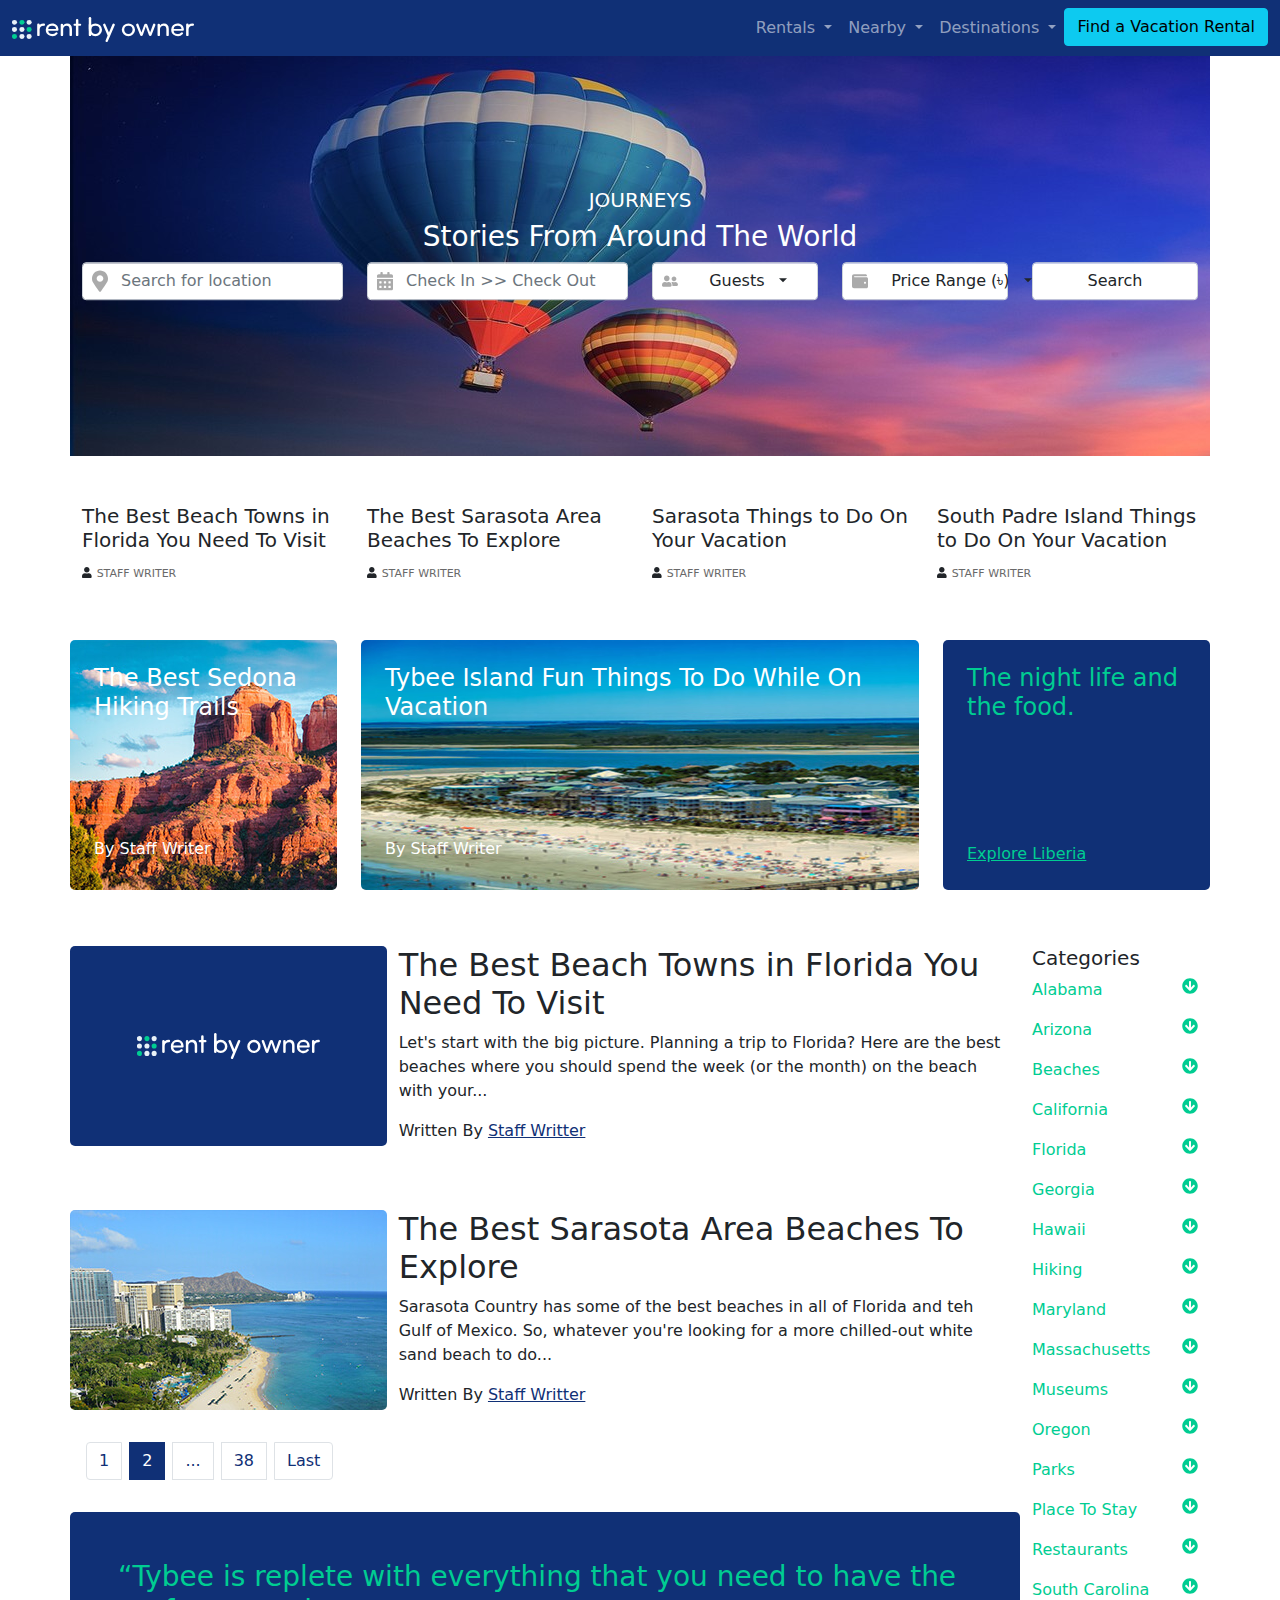
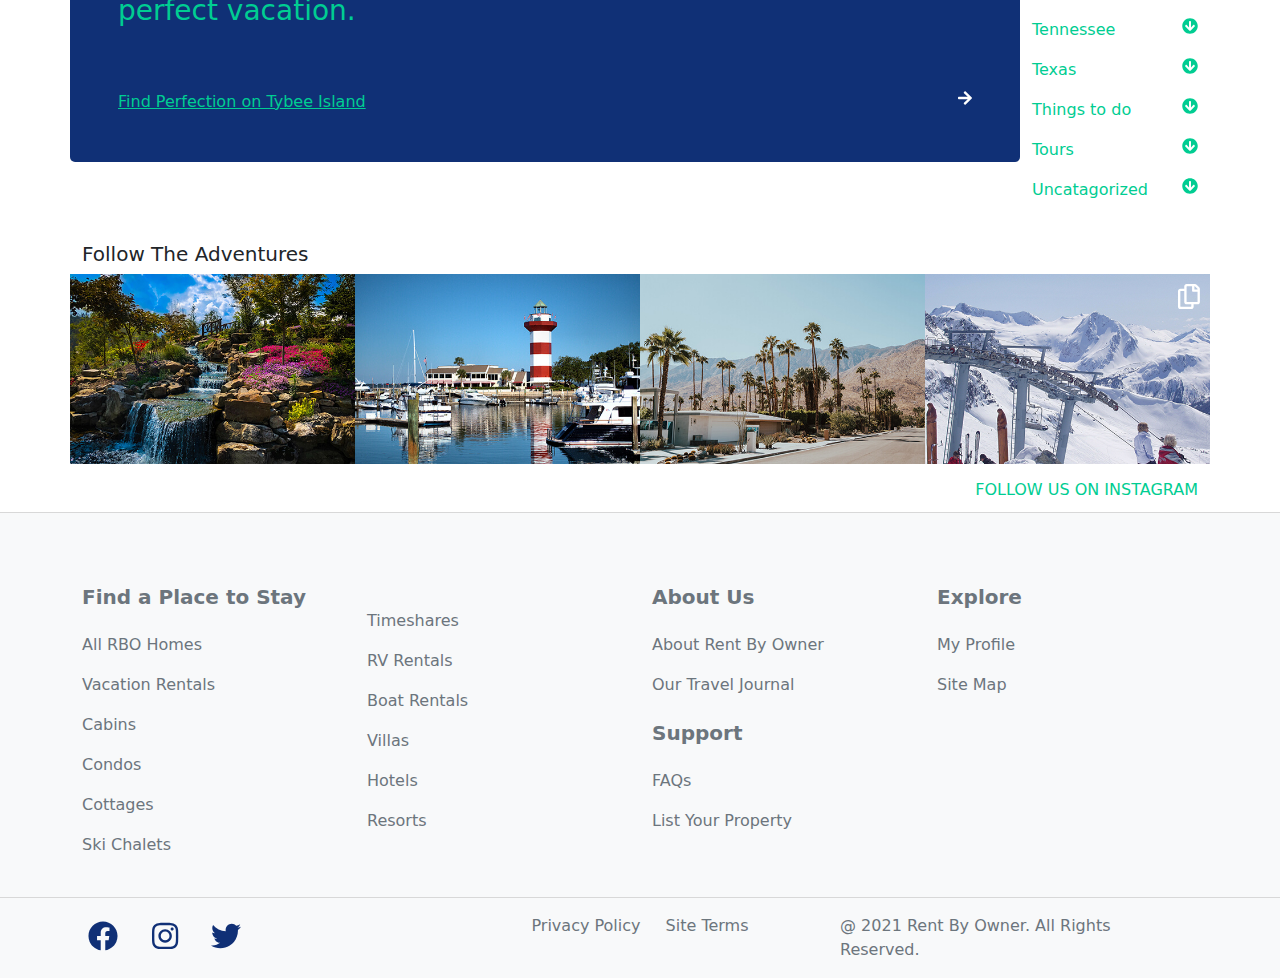
<file: index.html>
<!DOCTYPE html>
<html lang="en">

<head>
    <meta charset="UTF-8">
    <meta http-equiv="X-UA-Compatible" content="IE=edge">
    <meta name="viewport" content="width=device-width, initial-scale=1.0">
    <title>HTML Assignment</title>
    <link rel="stylesheet" href="./assets/css/bootstrap.min.css" />
    <link rel="stylesheet" href="./assets/css/style.css" />
    <link rel="stylesheet" href="./assets/font-awesome/css/all.min.css" />
    <link rel="stylesheet" href="./assets/css/hotel-datepicker.css" />
</head>

<body>
    <!-- Navbar/Header Section Starts -->
    <section>
        <nav class="navbar sticky-top navbar-expand-lg navbar-dark" style="background-color:#103076;">
            <div class="container-fluid">
                <a class="navbar-brand" href="#"><img src="./assets/images/header_logo.svg" /></a>
                <button class="navbar-toggler" type="button" data-bs-toggle="collapse"
                    data-bs-target="#navbarNavDropdown" aria-controls="navbarNavDropdown" aria-expanded="false"
                    aria-label="Toggle navigation">
                    <span class="navbar-toggler-icon"></span>
                </button>
                <div class="collapse navbar-collapse justify-content-end" id="navbarNavDropdown">
                    <ul class="navbar-nav">
                        <li class="nav-item dropdown">
                            <a class="nav-link dropdown-toggle" href="#" id="navbarDropdownMenuLink" role="button"
                                data-bs-toggle="dropdown" aria-expanded="false">
                                Rentals
                            </a>
                            <ul class="dropdown-menu" aria-labelledby="navbarDropdownMenuLink">
                                <li><a class="dropdown-item" href="#">Action</a></li>
                                <li><a class="dropdown-item" href="#">Another action</a></li>
                                <li><a class="dropdown-item" href="#">Something else here</a></li>
                            </ul>
                        </li>
                        <li class="nav-item dropdown">
                            <a class="nav-link dropdown-toggle" href="#" id="navbarDropdownMenuLink" role="button"
                                data-bs-toggle="dropdown" aria-expanded="false">
                                Nearby
                            </a>
                            <ul class="dropdown-menu" aria-labelledby="navbarDropdownMenuLink">
                                <li><a class="dropdown-item" href="#">Action</a></li>
                                <li><a class="dropdown-item" href="#">Another action</a></li>
                                <li><a class="dropdown-item" href="#">Something else here</a></li>
                            </ul>
                        </li>
                        <li class="nav-item dropdown">
                            <a class="nav-link dropdown-toggle" href="#" id="navbarDropdownMenuLink" role="button"
                                data-bs-toggle="dropdown" aria-expanded="false">
                                Destinations
                            </a>
                            <ul class="dropdown-menu" aria-labelledby="navbarDropdownMenuLink">
                                <li><a class="dropdown-item" href="#">Action</a></li>
                                <li><a class="dropdown-item" href="#">Another action</a></li>
                                <li><a class="dropdown-item" href="#">Something else here</a></li>
                            </ul>
                        </li>
                        <li class="nav-item">
                            <button class="btn btn-info">Find a Vacation Rental</button>
                        </li>
                    </ul>
                </div>
            </div>
        </nav>
    </section>
    <!-- Navbar/Header Section Ends -->

    <!-- Banner Section Starts -->
    <section>
        <div class="container banner parent">
            <div class="row child">
                <h5 class="text-center text-white">JOURNEYS</h5>
                <h3 class="text-center text-white">Stories From Around The World</h3>
                <div class="col-md-3 mb-2">
                    <form autocomplete="off">
                        <div class="form-group has-icon">
                            <span class="fas fa-map-marker-alt form-control-feedback" style="font-size: 11px;"></span>
                            <input type="text" id="location" class="form-control" oninput="check_length(this.value);"
                                placeholder="Search for location">
                        </div>
                        <ul class="list"></ul>
                    </form>
                </div>
                <div class="col-md-3 mb-2">
                    <div class="form-group has-icon">
                        <span class="fas fa-calendar-alt form-control-feedback" style="font-size: 11px;"></span>
                        <input type="text" id="check-in" class="form-control" placeholder="Check In >> Check Out">
                    </div>
                </div>
                <div class="col-md-2 mb-2">
                    <div class="form-group has-icon">
                        <span class="fas fa-user-friends form-control-feedback" style="font-size: 11px;"></span>
                        <button type="button" id="totalGuests" class="form-control dropdown-toggle"
                            data-bs-toggle="modal" data-bs-target="#guestModal">Guests &nbsp;</button>
                    </div>
                </div>
                <div class="col-md-2 mb-2">
                    <div class="form-group has-icon">
                        <span class="fas fa-wallet form-control-feedback" style="font-size: 11px;"></span>
                        <button class="form-control dropdown-toggle" id="price-range" data-bs-toggle="dropdown">&nbsp;
                            Price Range (৳) &nbsp;</button>
                        <div class="dropdown-menu wrapper">
                            <div class="values">
                                <span>Price Range :: </span>
                                <span id="range1">
                                    0
                                </span>
                                <span> &dash; </span>
                                <span id="range2">
                                    100000
                                </span>
                            </div>
                            <div class="slider-container">
                                <div class="slider-track"></div>
                                <input type="range" min="0" max="100000" value="3000" id="slider-1"
                                    oninput="slideOne()">
                                <input type="range" min="0" max="100000" value="70000" id="slider-2"
                                    oninput="slideTwo()">
                            </div>
                            <!-- <div class="modal-footer"> -->
                            <button class="btn btn-primary float-end" onclick="setSliderValue();">Apply</button>
                            <!-- </div> -->
                        </div>
                    </div>
                </div>
                <div class="col-md-2 mb-2">
                    <div class="form-group">
                        <!-- <span class="fa fa-search form-control-feedback" style="font-size: 11px;"></span> -->
                        <button class="form-control" data-bs-toggle="modal" data-bs-target="#informationModal" onclick="showFormData();">&nbsp;
                            Search &nbsp;</button>
                    </div>
                </div>
            </div>
        </div>
    </section>
    <!-- Banner Section Ends-->

    <!-- Title and Author Section Starts -->
    <section>
        <div class="container mt-5">
            <!-- Grid Row -->
            <div class="row">
                <!-- Grid Column -->
                <div class="col-md-3 mb-4">
                    <h5>The Best Beach Towns in Florida You Need To Visit</h5>
                    <i class="fas fa-user" style="margin-right: 5px; font-size: 11px;"></i><span
                        style="font-size: 11px; color: #696969;">STAFF WRITER</span>
                </div>
                <!-- Grid Column -->
                <div class="col-md-3 mb-4">
                    <h5>The Best Sarasota Area Beaches To Explore</h5>
                    <i class="fas fa-user" style="margin-right: 5px; font-size: 11px;"></i><span
                        style="font-size: 11px; color: #696969;">STAFF WRITER</span>
                </div>
                <!-- Grid Column -->
                <div class="col-md-3 mb-4">
                    <h5>Sarasota Things to Do On Your Vacation</h5>
                    <i class="fas fa-user" style="margin-right: 5px; font-size: 11px;"></i><span
                        style="font-size: 11px; color: #696969;">STAFF WRITER</span>
                </div>
                <!-- Grid Column -->
                <div class="col-md-3 mb-4">
                    <h5>South Padre Island Things to Do On Your Vacation</h5>
                    <i class="fas fa-user" style="margin-right: 5px; font-size: 11px;"></i><span
                        style="font-size: 11px; color: #696969;">STAFF WRITER</span>
                </div>
            </div>
        </div>
    </section>
    <!-- Title and Author Section Ends -->


    <!-- Title and Author over Image -->
    <section>
        <div class="container mt-4 p-0">
            <!-- Grid Row -->
            <div class="row">
                <!-- Grid Column -->
                <div class="col-md-3 my-2">
                    <div class="box-content p-4"
                        style="background-image: url('./assets/images/sedona-vacation-rentals.jpg'); border-radius: 5px;">
                        <h4 class="text-white">The Best Sedona Hiking Trails</h4>
                        <h6 class="text-white align-bottom">By Staff Writer</h6>
                    </div>
                </div>
                <!-- Grid Column -->
                <div class="col-md-6 my-2">
                    <div class="box-content p-4"
                        style="background-image: url('./assets/images/tybee-island-vacation-rentals_900x333.jpg'); border-radius: 5px;">
                        <h4 class="text-white">Tybee Island Fun Things To Do While On Vacation</h4>
                        <h6 class="text-white">By Staff Writer</h6>
                    </div>
                </div>
                <!-- Grid Column -->
                <div class="col-md-3 my-2">
                    <div class="box-content my-background p-4">
                        <h4 class="my-color">The night life and the food.</h4>
                        <a class="my-color" href="#">Explore Liberia</a>
                    </div>
                </div>
            </div>
        </div>
    </section>
    <!-- Title and Author Over Image Ends -->


    <!-- Image, Title, Author, and Quick Links Section Starts -->
    <section>
        <div class="container my-2">
            <!-- Grid Row Starts -->
            <div class="row mt-5">
                <!-- Grid Column for Image, Title, and Author Starts -->
                <div class="col-md-10 mb-3">
                    <!-- First Row Starts -->
                    <div class="row mb-5">
                        <div class="col-md-4 parent mb-3 my-background" style="border-radius: 5px;">
                            <img class="img-fluid mx-auto child" src="./assets/images/header_logo.svg" />
                        </div>
                        <div class="col-md-8">
                            <h2>The Best Beach Towns in Florida You Need To Visit</h2>
                            <p>Let's start with the big picture. Planning a trip to Florida? Here are the best beaches
                                where you
                                should spend the week (or the month) on the beach with your...</p>
                            <span>Written By <a href="#">Staff Writter</a></span>
                        </div>
                    </div>
                    <!-- First Row Ends -->

                    <!-- Second Row Starts -->
                    <div class="row mb-3">
                        <div class="col-md-4 parent mb-3"
                            style="background-image: url('./assets/images/honolulu-vacation-rentals.jpg'); border-radius: 5px;">
                        </div>
                        <div class="col-md-8">
                            <h2>The Best Sarasota Area Beaches To Explore</h2>
                            <p>Sarasota Country has some of the best beaches in all of Florida and teh Gulf of Mexico.
                                So, whatever
                                you're looking for a more chilled-out white sand beach to do...</p>
                            <span>Written By <a href="#">Staff Writter</a></span>
                        </div>
                    </div>
                    <!-- Second Row Ends -->

                    <!-- Pagination Row Starts -->
                    <div class="row mb-3 p-0">
                        <nav aria-label="...">
                            <ul class="pagination">
                                <li class="page-item mx-1"><a class="page-link" href="#">1<span
                                            class="sr-only">(current)</span></a>
                                </li>
                                <li class="page-item mx-1 active">
                                    <a class="page-link" href="#">2</a>
                                </li>
                                <li class="page-item mx-1">
                                    <a class="page-link" href="#">...</a>
                                </li>
                                <li class="page-item mx-1">
                                    <a class="page-link" href="#">38</a>
                                </li>
                                <li class="page-item mx-1">
                                    <a class="page-link" href="#">Last</a>
                                </li>
                            </ul>
                        </nav>
                    </div>
                    <!-- Pagination Row Ends -->

                    <!-- Row for "Quote" Starts-->
                    <div class="row mb-3 mt-3">
                        <div class="col box-content my-background p-5">
                            <h3 class="my-color">&ldquo;Tybee is replete with everything that you need to have the
                                perfect
                                vacation.</h3>
                            <div class="d-flex justify-content-between"><a class="my-color" href="#">Find Perfection on
                                    Tybee Island</a><i class="fas fa-arrow-right" style="color: #fff;"></i></div>
                        </div>
                    </div>
                    <!-- Row for "Quote" Ends -->

                </div>

                <!-- Grid Column For Quick Links Starts-->
                <div class="col-md-2">
                    <h5>Categories</h5>
                    <p class="my-color">Alabama<i class="fas fa-arrow-circle-down float-end my-color"></i></p>
                    <p class="my-color">Arizona<i class="fas fa-arrow-circle-down float-end my-color"></i></p>
                    <p class="my-color">Beaches<i class="fas fa-arrow-circle-down float-end my-color"></i></p>
                    <p class="my-color">California<i class="fas fa-arrow-circle-down float-end my-color"></i></p>
                    <p class="my-color">Florida<i class="fas fa-arrow-circle-down float-end my-color"></i></p>
                    <p class="my-color">Georgia<i class="fas fa-arrow-circle-down float-end my-color"></i></p>
                    <p class="my-color">Hawaii<i class="fas fa-arrow-circle-down float-end my-color"></i></p>
                    <p class="my-color">Hiking<i class="fas fa-arrow-circle-down float-end my-color"></i></p>
                    <p class="my-color">Maryland<i class="fas fa-arrow-circle-down float-end my-color"></i></p>
                    <p class="my-color">Massachusetts<i class="fas fa-arrow-circle-down float-end"></i></p>
                    <p class="my-color">Museums<i class="fas fa-arrow-circle-down float-end my-color"></i></p>
                    <p class="my-color">Oregon<i class="fas fa-arrow-circle-down float-end my-color"></i></p>
                    <p class="my-color">Parks<i class="fas fa-arrow-circle-down float-end my-color"></i></p>
                    <p class="my-color">Place To Stay<i class="fas fa-arrow-circle-down float-end my-color"></i></p>
                    <p class="my-color">Restaurants<i class="fas fa-arrow-circle-down float-end my-color"></i></p>
                    <p class="my-color">South Carolina<i class="fas fa-arrow-circle-down float-end my-color"></i></p>
                    <p class="my-color">Tennessee<i class="fas fa-arrow-circle-down float-end my-color"></i></p>
                    <p class="my-color">Texas<i class="fas fa-arrow-circle-down float-end my-color"></i></p>
                    <p class="my-color">Things to do<i class="fas fa-arrow-circle-down float-end my-color"></i></p>
                    <p class="my-color">Tours<i class="fas fa-arrow-circle-down float-end my-color"></i></p>
                    <p class="my-color">Uncatagorized<i class="fas fa-arrow-circle-down float-end my-color"></i></p>
                </div>
            </div>
        </div>
    </section>
    <!-- Image, Title, Author, and Quick Links Section Starts -->


    <!-- Follow The Adventures Section Starts-->
    <section>
        <div class="container mt-4">
            <h5>Follow The Adventures</h5>
            <!-- Grid Row -->
            <div class="row">
                <!-- Grid Column -->
                <div class="col-md-3 p-0">
                    <img src="./assets/images/gatlinburg-cabins.jpg" style="width: 100%; max-height: auto;" />
                </div>
                <!-- Grid Column -->
                <div class="col-md-3 p-0">
                    <img src="./assets/images/hilton-head-vacation-rentals.jpg" style="width:100%; max-height:auto;" />
                </div>
                <!-- Grid Column -->
                <div class="col-md-3 p-0">
                    <img src="./assets/images/palm-springs-beach-view-vacation-rentals.jpg"
                        style="width:100%; max-height:auto;" />
                </div>
                <!-- Grid Column -->
                <div class="col-md-3 p-0" style="position: relative;">
                    <img src="./assets/images/whistle-vacation-rentals.jpg"
                        style="width:100%; max-height:auto; display: block;"><i class="far fa-copy"
                        style="position: absolute; top: 0; right: 0; color: #fff; margin: 10px; font-size: 25px;"></i></img>
                </div>
            </div>
            <!-- Follow us on Instagram container Starts -->
            <div class="container p-0 mt-3">
                <a href="#" class="my-color">
                    <h6 class="text-uppercase text-sm-center float-end">Follow Us On Instagram</h6>
                </a>
            </div>
        </div>
    </section>
    <!-- Follow The Adventures Section Ends -->


    <!-- Footer Starts -->
    <footer class="text-center text-lg-start bg-light text-muted mt-5">
        <!-- Section: Links  -->
        <section class="pt-4" style="border-top: .5px solid #d8d8d8;">
            <div class="container text-md-start mt-5">
                <!-- Grid row -->
                <div class="row mt-3">
                    <!-- Grid column -->
                    <div class="col-md-3 col-lg-4 col-xl-3 mx-auto mb-4">
                        <!-- Content -->
                        <h5 class="fw-bold mb-4">
                            <!-- <img src="./assets/images/logo_footer.svg" /> -->
                            Find a Place to Stay
                        </h5>
                        <p>
                            <a href="#" class="text-reset no-underline">All RBO Homes</a>
                        </p>
                        <p>
                            <a href="#" class="text-reset no-underline">Vacation Rentals</a>
                        </p>
                        <p>
                            <a href="#" class="text-reset no-underline">Cabins</a>
                        </p>
                        <p>
                            <a href="#" class="text-reset no-underline">Condos</a>
                        </p>
                        <p>
                            <a href="#" class="text-reset no-underline">Cottages</a>
                        </p>
                        <p>
                            <a href="#" class="text-reset no-underline">Ski Chalets</a>
                        </p>
                    </div>
                    <!-- Grid column -->

                    <!-- Grid column -->
                    <div class="col-md-3 col-lg-4 col-xl-3 mx-auto mb-4">
                        <!-- Links -->
                        <h5 class="fw-bold mb-4"></h5>
                        <p>
                            <a href="#" class="text-reset no-underline">Timeshares</a>
                        </p>
                        <p>
                            <a href="#" class="text-reset no-underline">RV Rentals</a>
                        </p>
                        <p>
                            <a href="#" class="text-reset no-underline">Boat Rentals</a>
                        </p>
                        <p>
                            <a href="#" class="text-reset no-underline">Villas</a>
                        </p>
                        <p>
                            <a href="#" class="text-reset no-underline">Hotels</a>
                        </p>
                        <p>
                            <a href="#" class="text-reset no-underline">Resorts</a>
                        </p>
                    </div>
                    <!-- Grid column -->

                    <!-- Grid column -->
                    <div class="col-md-3 col-lg-4 col-xl-3 mx-auto mb-4">
                        <!-- Links -->
                        <h5 class="fw-bold mb-4">
                            About Us
                        </h5>
                        <p>
                            <a href="#" class="text-reset no-underline">About Rent By Owner</a>
                        </p>
                        <p>
                            <a href="#" class="text-reset no-underline">Our Travel Journal</a>
                        </p>
                        <h5 class="fw-bold mb-4 mt-4">Support</h5>
                        <p>
                            <a href="#" class="text-reset no-underline">FAQs</a>
                        </p>
                        <p>
                            <a href="#" class="text-reset no-underline">List Your Property</a>
                        </p>
                    </div>
                    <!-- Grid column -->

                    <!-- Grid column -->
                    <div class="col-md-3 col-lg-4 col-xl-3 mx-auto mb-4">
                        <!-- Links -->
                        <h5 class="fw-bold mb-4">
                            Explore
                        </h5>
                        <p>
                            <a href="#" class="text-reset no-underline">My Profile</a>
                        </p>
                        <p>
                            <a href="#" class="text-reset no-underline">Site Map</a>
                        </p>
                    </div>
                    <!-- Grid column -->
                </div>
                <!-- Grid row -->
            </div>
        </section>
        <!-- Section: Links  -->

        <!-- Copyright Section Starts-->
        <section>
            <div class="container-fluid" style="border-top: .5px solid #d8d8d8;">
                <!-- Grid Row -->
                <div class="row mx-5 p-3">
                    <!-- Grid Column -->
                    <div class="col-md-4 align-middle">
                        <a href="" class="me-4 no-underline" style="color: #103076; font-size: 30px;">
                            <i class="fab fa-facebook"></i>
                        </a>
                        <a href="" class="me-4 no-underline" style="color: #103076; font-size: 30px;">
                            <i class="fab fa-instagram"></i>
                        </a>
                        <a href="" class="me-4 no-underline" style="color: #103076; font-size: 30px;">
                            <i class="fab fa-twitter"></i>
                        </a>
                    </div>
                    <!-- Grid Column -->
                    <div class="col-md-4 text-center">
                        <p>
                            <a href="#" class="text-reset no-underline" style="margin-right: 20px;">Privacy Policy</a>
                            <a href="#" class="text-reset no-underline">Site Terms</a>
                        </p>
                    </div>
                    <!-- Grid Column -->
                    <div class="col-md-4">
                        <span class="float-end">@ 2021 Rent By Owner. All Rights Reserved.</span>
                    </div>
                </div>
            </div>
        </section>
        <!-- Copyright Section Ends-->
    </footer>
    <!-- Footer Ends -->


    <!-- Guest Modal Starts -->
    <div class="modal fade" id="guestModal" tabindex="-1" data-bs-backdrop="static" aria-hidden="true">
        <div class="modal-dialog">
            <div class="modal-content">
                <div class="modal-header">
                    <h5 class="modal-title">Number of Guests</h5>
                    <!-- <button type="button" class="btn-close" data-bs-dismiss="modal" aria-label="Close"></button> -->
                </div>
                <div class="modal-body">
                    <div class="container">
                        <div class="row">
                            <div class="col">
                                <button class="btn btn-primary btn-circle float-end" id="guestAdd"
                                    onclick="decrement();"><i class="fas fa-minus"></i></button>
                            </div>
                            <div class="col text-center">
                                <span id="guests">0</span>
                            </div>
                            <div class="col">
                                <button class="btn btn-primary btn-circle" id="guestMinus" onclick="increment();"><i
                                        class="fas fa-plus"></i></button>
                            </div>
                        </div>
                    </div>
                </div>
                <div class="modal-footer">
                    <button type="button" class="btn btn-secondary" data-bs-dismiss="modal">Close</button>
                    <button type="button" class="btn btn-primary" data-bs-dismiss="modal"
                        onclick="guestUpdate();">Apply</button>
                </div>
            </div>
        </div>
    </div>
    <!-- Guest Modal Ends -->


    <!-- Informatin Submission Modal Starts -->
    <div class="modal fade" id="informationModal" tabindex="-1" data-bs-backdrop="static" aria-hidden="true">
        <div class="modal-dialog">
            <div class="modal-content">
                <div class="modal-header">
                    <h5 class="modal-title">Form Information</h5>
                    <!-- <button type="button" class="btn-close" data-bs-dismiss="modal" aria-label="Close"></button> -->
                </div>
                <div class="modal-body">
                    <p><strong>Location : </strong><span id="selected-location"></span></p>
                    <p><strong>Check In : </strong><span id="selected-check-in-date"></span></p>
                    <p><strong>Check Out : </strong><span id="selected-check-out-date"></span></p>
                    <p><strong>Guests : </strong><span id="selected-guests"></span></p>
                    <p><strong>Price Range : </strong><span id="selected-price"></span></p>
                </div>
                <div class="modal-footer">
                    <!-- <button type="button" class="btn btn-secondary" data-bs-dismiss="modal">Close</button> -->
                    <button type="button" class="btn btn-primary" data-bs-dismiss="modal"
                        data-bs-dismiss="modal">Close</button>
                </div>
            </div>
        </div>
    </div>
    <!-- Information Submission Modal Ends -->

    <script src="./assets/font-awesome/js/all.min.js"></script>
    <script src="./assets/js/popper.min.js"></script>
    <script src="./assets/js/bootstrap.min.js"></script>
    <script src="./assets/js/fecha.min.js"></script>
    <script src="./assets/js/hotel-datepicker.min.js"></script>

    <script>
        function increment() {
          var value = parseInt(document.getElementById("guests").innerText) + 1;
          document.getElementById("guests").innerHTML = value;
        }
    
        function decrement() {
          var value = parseInt(document.getElementById("guests").innerText);
          if(value > 0) {
            value = parseInt(document.getElementById("guests").innerText) - 1;
            document.getElementById("guests").innerHTML = value;
          }
          
        }
    
        function guestUpdate() {
          var value = parseInt(document.getElementById("guests").innerText);
          document.getElementById("totalGuests").innerHTML = value;
        }
      </script>
    
      <script>
        var check_in = new HotelDatepicker(document.getElementById("check-in"));
      </script>
    
      <script>
        window.onload = function () {
            slideOne();
            slideTwo();
          }
    
          let sliderOne = document.getElementById("slider-1");
          let sliderTwo = document.getElementById("slider-2");
          let displayValOne = document.getElementById("range1");
          let displayValTwo = document.getElementById("range2");
          let minGap = 10000;
          let sliderTrack = document.querySelector(".slider-track");
          let sliderMaxValue = document.getElementById("slider-1").max;
    
          function slideOne() {
            if (parseInt(sliderTwo.value) - parseInt(sliderOne.value) <= minGap) {
              sliderOne.value = parseInt(sliderTwo.value) - minGap;
            }
            displayValOne.textContent = sliderOne.value + " ৳ ";
            fillColor();
          }
          function slideTwo() {
            if (parseInt(sliderTwo.value) - parseInt(sliderOne.value) <= minGap) {
              sliderTwo.value = parseInt(sliderOne.value) + minGap;
            }
            displayValTwo.textContent = sliderTwo.value + " ৳ ";
            fillColor();
          }
          function fillColor() {
            percent1 = (sliderOne.value / sliderMaxValue) * 100;
            percent2 = (sliderTwo.value / sliderMaxValue) * 100;
            sliderTrack.style.background = `linear-gradient(to right, #dadae5 ${percent1}% , #3264fe ${percent1}% , #3264fe ${percent2}%, #dadae5 ${percent2}%)`;
          }
    
          function setSliderValue() {
            document.getElementById("price-range").innerHTML = sliderOne.value + " ৳ " + " - " + sliderTwo.value + " ৳ ";
          }
      </script>
    
      <script type="text/javascript">
    
        const data = [
          { "id": 503358, "Name": "Province of Ragusa, Sicily, Italy", "Count": 51, "SlashName": "italy\/sicily\/province-of-ragusa-vacation-rentals\/g100503358" }, 
          { "id": 416298, "Name": "Jerusalem, Jerusalem District, Israel", "Count": 4, "SlashName": "Israel\/Jerusalem-vacation-rentals\/g2579\/" }, 
          { "id": 407700, "Name": "Jerusalem District, Israel", "Count": 4, "SlashName": "israel\/jerusalem-district-vacation-rentals\/g100407700" }, 
          { "id": 686343, "Name": "Marausa, Trapani, Italy", "Count": 2, "SlashName": "sicily\/province-of-trapani\/trapani\/marausa-vacation-rentals\/g100686343" }, 
          { "id": 414003, "Name": "Husafell, West Region, Iceland", "Count": 2, "SlashName": "iceland\/west-region\/husafell-vacation-rentals\/g100414003" }, 
          { "id": 414006, "Name": "Husavik, Northeast Region, Iceland", "Count": 2, "SlashName": "iceland\/northeast-region\/husavik-vacation-rentals\/g100414006" }, 
          { "id": 574074, "Name": "Llanddeusant, Anglesey, United Kingdom", "Count": 1, "SlashName": "wales\/north-wales\/anglesey\/llanddeusant-vacation-rentals\/g100574074" }
        ];
        
        let areas = [];
    
        for(var i=0; i<data.length; i++) {          
          areas.push(data[i].Name);    
        }
    
        let sortedData = areas.sort();
        
        //Execute function on keyup
          function generateSuggestion(str) {
            // console.log("Hello world");
            //loop through above array
            //Initially remove all elements ( so if user erases a letter or adds new letter then clean previous outputs)
            removeElements();
            for (let i of sortedData) {
              // console.log(i);
              //convert input to lowercase and compare with each string
    
              if (i.toLowerCase().startsWith(str.toLowerCase()) && str != "") {
                console.log(str.length);
                //create li element
                let listItem = document.createElement("li");
                //One common class name
                listItem.classList.add("list-items");
                listItem.style.cursor = "pointer";
                listItem.setAttribute("onclick", "displayNames('" + i + "')");
                //Display matched part in bold
                let word = "<b>" + i.substr(0, str.length) + "</b>";
                word += i.substr(str.length);
                //display the value in array
                listItem.innerHTML = word;
                document.querySelector(".list").appendChild(listItem);
              }
            }
          };
          function displayNames(value) {
            let input = document.getElementById("location");
            input.value = value;
            removeElements();
          }
          function removeElements() {
            //clear all the item
            let items = document.querySelectorAll(".list-items");
            items.forEach((item) => {
              item.remove();
            });
          }
    
          function check_length(str) {
              console.log(str.length);
              if (str.length >= 3) {
                generateSuggestion(str);
              } else {
                removeElements();
              }
            }
      </script>
    
      <script>
        function showFormData() {
          document.getElementById("selected-location").innerHTML = document.getElementById("location").value;
          document.getElementById("selected-check-in-date").innerHTML = check_in.getValue().slice(0,11);
          document.getElementById("selected-check-out-date").innerHTML = check_in.getValue().slice(13);
          document.getElementById("selected-guests").innerHTML = document.getElementById("totalGuests").innerHTML;
          document.getElementById("selected-price").innerHTML = document.getElementById("price-range").innerHTML;
        }
      </script>

</body>

</html>
</file>
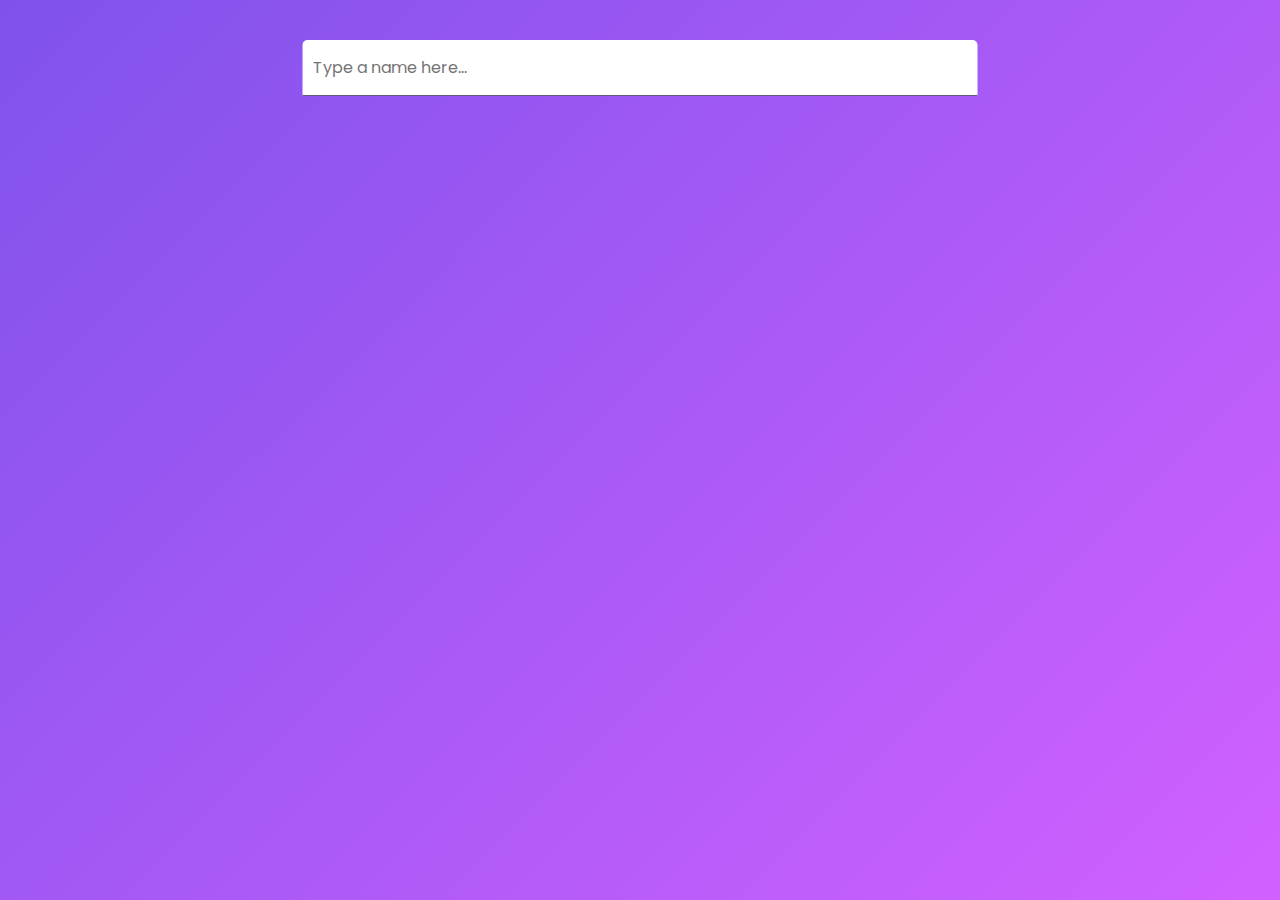
<file: input_suggestion_autocomplete.html>
<!DOCTYPE html>
<html lang="en">
  <head>
    <meta name="viewport" content="width=device-width, initial-scale=1.0" />
    <title>Automcomplete Input</title>
    <!-- Google Font -->
    <link
      href="https://fonts.googleapis.com/css2?family=Poppins&display=swap"
      rel="stylesheet"
    />
    <!-- Stylesheet -->
    <!-- <link rel="stylesheet" href="style.css" /> -->
  </head>
  <body>
      <style>
          * {
  padding: 0;
  margin: 0;
  box-sizing: border-box;
  font-family: "Poppins", sans-serif;
}
body {
  height: 100vh;
  background: linear-gradient(135deg, #8052ec, #d161ff);
}
form {
  width: 75vmin;
  height: 100%;
  position: absolute;
  transform: translate(-50%, -50%);
  top: 50%;
  left: 50%;
  padding: 40px 0;
}
input[type="text"] {
  width: 100%;
  padding: 15px 10px;
  border: none;
  border-bottom: 1px solid #645979;
  outline: none;
  border-radius: 5px 5px 0 0;
  background-color: #ffffff;
  font-size: 16px;
}
ul {
  list-style: none;
}
.list {
  width: 100%;
  background-color: #ffffff;
  border-radius: 0 0 5px 5px;
}
.list-items {
  padding: 10px 5px;
}
.list-items:hover {
  background-color: #dddddd;
}
      </style>
    <form autocomplete="off">
      <div>
        <input type="text" id="input" placeholder="Type a name here..." />
      </div>
      <ul class="list"></ul>
    </form>
    <!--Script-->
    <!-- <script src="script.js"></script> -->
    <script>
        let names = [
  "Ayla",
  "Andy",
  "Angel",
  "Jake",
  "Sean",
  "Henry",
  "Brad",
  "Stephen",
  "Taylor",
  "Timmy",
  "Cathy",
  "John",
  "Amanda",
  "Amara",
  "Sam",
  "Sandy",
  "Danny",
  "Ellen",
  "Camille",
  "Chloe",
  "Emily",
  "Nadia",
  "Mitchell",
  "Harvey",
  "Lucy",
  "Amy",
  "Glen",
  "Peter",
];
//Sort names in ascending order
let sortedNames = names.sort();

//reference
let input = document.getElementById("input");

//Execute function on keyup
input.addEventListener("keyup", (e) => {
  //loop through above array
  //Initially remove all elements ( so if user erases a letter or adds new letter then clean previous outputs)
  removeElements();
  for (let i of sortedNames) {
    //convert input to lowercase and compare with each string

    if (
      i.toLowerCase().startsWith(input.value.toLowerCase()) &&
      input.value != ""
    ) {
      //create li element
      let listItem = document.createElement("li");
      //One common class name
      listItem.classList.add("list-items");
      listItem.style.cursor = "pointer";
      listItem.setAttribute("onclick", "displayNames('" + i + "')");
      //Display matched part in bold
      let word = "<b>" + i.substr(0, input.value.length) + "</b>";
      word += i.substr(input.value.length);
      //display the value in array
      listItem.innerHTML = word;
      document.querySelector(".list").appendChild(listItem);
    }
  }
});
function displayNames(value) {
  input.value = value;
  removeElements();
}
function removeElements() {
  //clear all the item
  let items = document.querySelectorAll(".list-items");
  items.forEach((item) => {
    item.remove();
  });
}
    </script>
  </body>
</html>
</file>
<file: assets/css/style.css>
.banner {
    background-image: url('../images/57aab0e632abad3fc198b37c875410ca_1_1920x700.jpg');
    width: auto;
    height: 400px;
    object-fit: contain;
}

/* .icon-inside-input {
    float: left;
    position: absolute;
    margin-left: 5px;
    margin-top: 5px;
} */

.box-content{
    display: flex;
    height: 250px;
    flex-direction: column;
    justify-content: space-between;
    border-radius: 5px;
}

.parent {
    position: relative;
    min-height: 200px;
}

.child {
    margin: 0;
    position: absolute;
    top: 50%;
    left: 50%;
    margin-right: -50%;
    transform: translate(-50%, -50%);
}

a {
    color: #103076;
}

.no-underline {
    text-decoration: none;
}

.page-link {
    color: #103076;
}

.page-item.active .page-link {
    background-color: #103076;
    border-color: #103076;
}

.my-color {
    color: #00cd92;
}

.my-background {
    background-color: #103076;
}

.input-group {
    width: auto;
}

.has-icon .form-control {
    padding-left: 2.375rem;
}

.has-icon .form-control-feedback {
    position: absolute;
    z-index: 2;
    display: block;
    width: 1rem;
    height: 2.375rem;
    line-height: 2.375rem;
    margin-left: 10px;
    text-align: center;
    pointer-events: none;
    color: #aaa;
}

.btn-circle {
    width: 30px;
    height: 30px;
    padding: 6px 0px;
    border-radius: 15px;
    text-align: center;
    font-size: 15px;
    line-height: 1.42857;
}



/* Range Slider CSS starts */
.wrapper{
    position: relative;
    width: 80vmin;
    background-color: #ffffff;
    padding: 50px 40px 20px 40px;
    border-radius: 10px;
}
.slider-container{
    position: relative;
    width: 100%;
    height: 100px;
    /* margin-top: 30px; */
}
input[type="range"]{
    -webkit-appearance: none;
    -moz-appearance: none;
    appearance: none;
    width: 100%;
    outline: none;
    position: absolute;
    margin: auto;
    top: 0;
    bottom: 0;
    background-color: transparent;
    pointer-events: none;
}
.slider-track{
    width: 100%;
    height: 5px;
    position: absolute;
    margin: auto;
    top: 0;
    bottom: 0;
    border-radius: 5px;
}
input[type="range"]::-webkit-slider-runnable-track{
    -webkit-appearance: none;
    height: 5px;
}
input[type="range"]::-moz-range-track{
    -moz-appearance: none;
    height: 5px;
}
input[type="range"]::-ms-track{
    appearance: none;
    height: 5px;
}
input[type="range"]::-webkit-slider-thumb{
    -webkit-appearance: none;
    height: 1.7em;
    width: 1.7em;
    background-color: #3264fe;
    cursor: pointer;
    margin-top: -9px;
    pointer-events: auto;
    border-radius: 50%;
}
input[type="range"]::-moz-range-thumb{
    -webkit-appearance: none;
    height: 1.7em;
    width: 1.7em;
    cursor: pointer;
    border-radius: 50%;
    background-color: #3264fe;
    pointer-events: auto;
}
input[type="range"]::-ms-thumb{
    appearance: none;
    height: 1.7em;
    width: 1.7em;
    cursor: pointer;
    border-radius: 50%;
    background-color: #3264fe;
    pointer-events: auto;
}
input[type="range"]:active::-webkit-slider-thumb{
    background-color: #ffffff;
    border: 3px solid #3264fe;
}
.values{
    background-color: #3264fe;
    width: 100%;
    position: relative;
    margin: auto;
    padding: 10px 0;
    border-radius: 5px;
    text-align: center;
    font-weight: 500;
    font-size: 20px;
    color: #ffffff;
}
.values:before{
    content: "";
    position: absolute;
    height: 0;
    width: 0;
    border-top: 15px solid #3264fe;
    border-left: 15px solid transparent;
    border-right: 15px solid transparent;
    margin: auto;
    bottom: -14px;
    left: 0;
    right: 0;
}

.modal-footer {
    border:none;
}



/* Suggestion list CSS */
ul {
    list-style: none;
}
.list {
  width: 100%;
  background-color: #ffffff;
  border-radius: 0 0 5px 5px;
}
.list-items {
  padding: 10px 5px;
}
.list-items:hover {
  background-color: #dddddd;
}
</file>
<file: assets/css/hotel-datepicker.css>
/* =============================================================
 * BASE STYLES
 * ============================================================*/
.datepicker {
  -webkit-box-sizing: border-box;
          box-sizing: border-box;
  overflow: hidden;
  position: absolute;
  width: 260px;
  z-index: 1;
}

.datepicker__inner {
  overflow: hidden;
}

.datepicker__month {
  border-collapse: collapse;
  text-align: center;
  width: 100%;
}

.datepicker__month--month2 {
  display: none;
}

.datepicker__month-day--valid {
  cursor: pointer;
}

.datepicker__month-day--lastMonth,
.datepicker__month-day--nextMonth {
  visibility: hidden;
}

.datepicker__month-button {
  cursor: pointer;
}

.datepicker__info--feedback {
  display: none;
}

.datepicker__info--error,
.datepicker__info--help {
  display: block;
}

.datepicker__close-button {
  cursor: pointer;
}

.datepicker__tooltip {
  position: absolute;
}

/* =============================================================
 * THEME
 * ============================================================*/
.datepicker {
  background-color: #fff;
  border-radius: 5px;
  -webkit-box-shadow: 8px 8px 40px 5px rgba(0, 0, 0, 0.08);
          box-shadow: 8px 8px 40px 5px rgba(0, 0, 0, 0.08);
  color: #484c55;
  font-family: "Helvetica", "Helvetica Neue", "Arial", sans-serif;
  font-size: 14px;
  line-height: 14px;
}

.datepicker__inner {
  padding: 20px;
}

.datepicker__month {
  font-size: 12px;
}

.datepicker__month-caption {
  border-bottom: 1px solid #dcdcdc;
  height: 2.5em;
  vertical-align: middle;
}

.datepicker__month-name {
  text-transform: uppercase;
}

.datepicker__week-days {
  height: 2em;
  vertical-align: middle;
}

.datepicker__week-name {
  font-size: 11px;
  font-weight: 400;
  text-transform: uppercase;
}

.datepicker__month-day {
  -webkit-transition-duration: 0.2s;
          transition-duration: 0.2s;
  -webkit-transition-property: color, background-color, border-color;
  transition-property: color, background-color, border-color;
  -webkit-transition-timing-function: cubic-bezier(0.4, 0, 0.2, 1);
          transition-timing-function: cubic-bezier(0.4, 0, 0.2, 1);
  color: #acb2c1;
  padding: 9px 7px;
}

.datepicker__month-day--no-checkin {
  position: relative;
}

.datepicker__month-day--no-checkin:after {
  background-color: rgba(255, 0, 0, 0.1);
  bottom: 0;
  content: '';
  display: block;
  left: 0;
  position: absolute;
  right: 50%;
  top: 0;
  z-index: -1;
}

.datepicker__month-day--no-checkout {
  position: relative;
}

.datepicker__month-day--no-checkout:after {
  background-color: rgba(255, 0, 0, 0.1);
  bottom: 0;
  content: '';
  display: block;
  left: 50%;
  position: absolute;
  right: 0;
  top: 0;
  z-index: -1;
}

.datepicker__month-day--invalid {
  color: #e8ebf4;
}

.datepicker__month-day--disabled {
  color: #e8ebf4;
  position: relative;
}

.datepicker__month-day--disabled:after {
  content: '\00d7';
  left: 50%;
  position: absolute;
  color: red;
  font-size: 16px;
  top: 50%;
  -webkit-transform: translate(-50%, -50%);
          transform: translate(-50%, -50%);
}

.datepicker__month-day--day-of-week-disabled {
  background-color: rgba(232, 235, 244, 0.5);
}

.datepicker__month-day--selected {
  background-color: rgba(116, 107, 253, 0.2);
  color: #fff;
}

.datepicker__month-day--selected:after {
  display: none;
}

.datepicker__month-day--hovering {
  background-color: rgba(116, 107, 253, 0.3);
  color: #fff;
}

.datepicker__month-day--today {
  background-color: #484c55;
  color: #fff;
}

.datepicker__month-day--first-day-selected,
.datepicker__month-day--last-day-selected {
  background-color: #746bfd;
  color: #fff;
}

.datepicker__month-day--last-day-selected:after {
  content: none;
}

.datepicker__month-button {
  -webkit-transition-duration: 0.2s;
          transition-duration: 0.2s;
  -webkit-transition-property: color, background-color, border-color;
  transition-property: color, background-color, border-color;
  -webkit-transition-timing-function: cubic-bezier(0.4, 0, 0.2, 1);
          transition-timing-function: cubic-bezier(0.4, 0, 0.2, 1);
  background-color: #d6dae5;
  border-radius: 4px;
  color: #9da6b8;
  display: inline-block;
  padding: 5px 10px;
}

.datepicker__month-button:hover {
  background-color: #746bfd;
  color: #ffffff;
}

.datepicker__topbar {
  margin-bottom: 20px;
  position: relative;
}

.datepicker__info-text {
  font-size: 13px;
}

.datepicker__info--selected {
  font-size: 11px;
  text-transform: uppercase;
}

.datepicker__info--selected-label {
  color: #acb2c1;
}

.datepicker__info-text--selected-days {
  font-size: 11px;
  font-style: normal;
}

.datepicker__info--error {
  color: red;
  font-size: 13px;
  font-style: italic;
}

.datepicker__info--help {
  color: #acb2c1;
  font-style: italic;
}

.datepicker__close-button {
  -webkit-transition-duration: 0.2s;
          transition-duration: 0.2s;
  -webkit-transition-property: color, background-color, border-color;
  transition-property: color, background-color, border-color;
  -webkit-transition-timing-function: cubic-bezier(0.4, 0, 0.2, 1);
          transition-timing-function: cubic-bezier(0.4, 0, 0.2, 1);
  background-color: #746bfd;
  border-radius: 4px;
  border: none;
  -webkit-box-shadow: none;
          box-shadow: none;
  font-size: 10px;
  color: #ffffff;
  margin-top: 20px;
  padding: 7px 13px;
  text-decoration: none;
  text-shadow: none;
  text-transform: uppercase;
}

.datepicker__close-button:hover {
  background-color: #d6dae5;
  color: #9da6b8;
}

.datepicker__tooltip {
  background-color: #ffe684;
  border-radius: 2px;
  font-size: 11px;
  margin-top: -5px;
  padding: 5px 10px;
}

.datepicker__tooltip:after {
  border-left: 4px solid transparent;
  border-right: 4px solid transparent;
  border-top: 4px solid #ffe684;
  bottom: -4px;
  content: '';
  left: 50%;
  margin-left: -4px;
  position: absolute;
}

@media (min-width: 320px) {
  .datepicker {
    width: 300px;
  }
}

@media (min-width: 480px) {
  .datepicker {
    width: 460px;
  }
  .datepicker__months {
    overflow: hidden;
  }
  .datepicker__month {
    width: 200px;
  }
  .datepicker__month--month1 {
    float: left;
  }
  .datepicker__month--month2 {
    display: table;
    float: right;
  }
  .datepicker__month-button--disabled {
    visibility: hidden;
  }
  .datepicker__months {
    position: relative;
  }
  .datepicker__months:before {
    background: #dcdcdc;
    bottom: 0;
    content: '';
    display: block;
    left: 50%;
    position: absolute;
    top: 0;
    width: 1px;
  }
}

@media (min-width: 768px) {
  .datepicker {
    width: 560px;
  }
  .datepicker__month {
    width: 240px;
  }
  .datepicker__close-button {
    margin-top: 0;
    position: absolute;
    right: 0;
    top: 0;
  }
}
</file>
